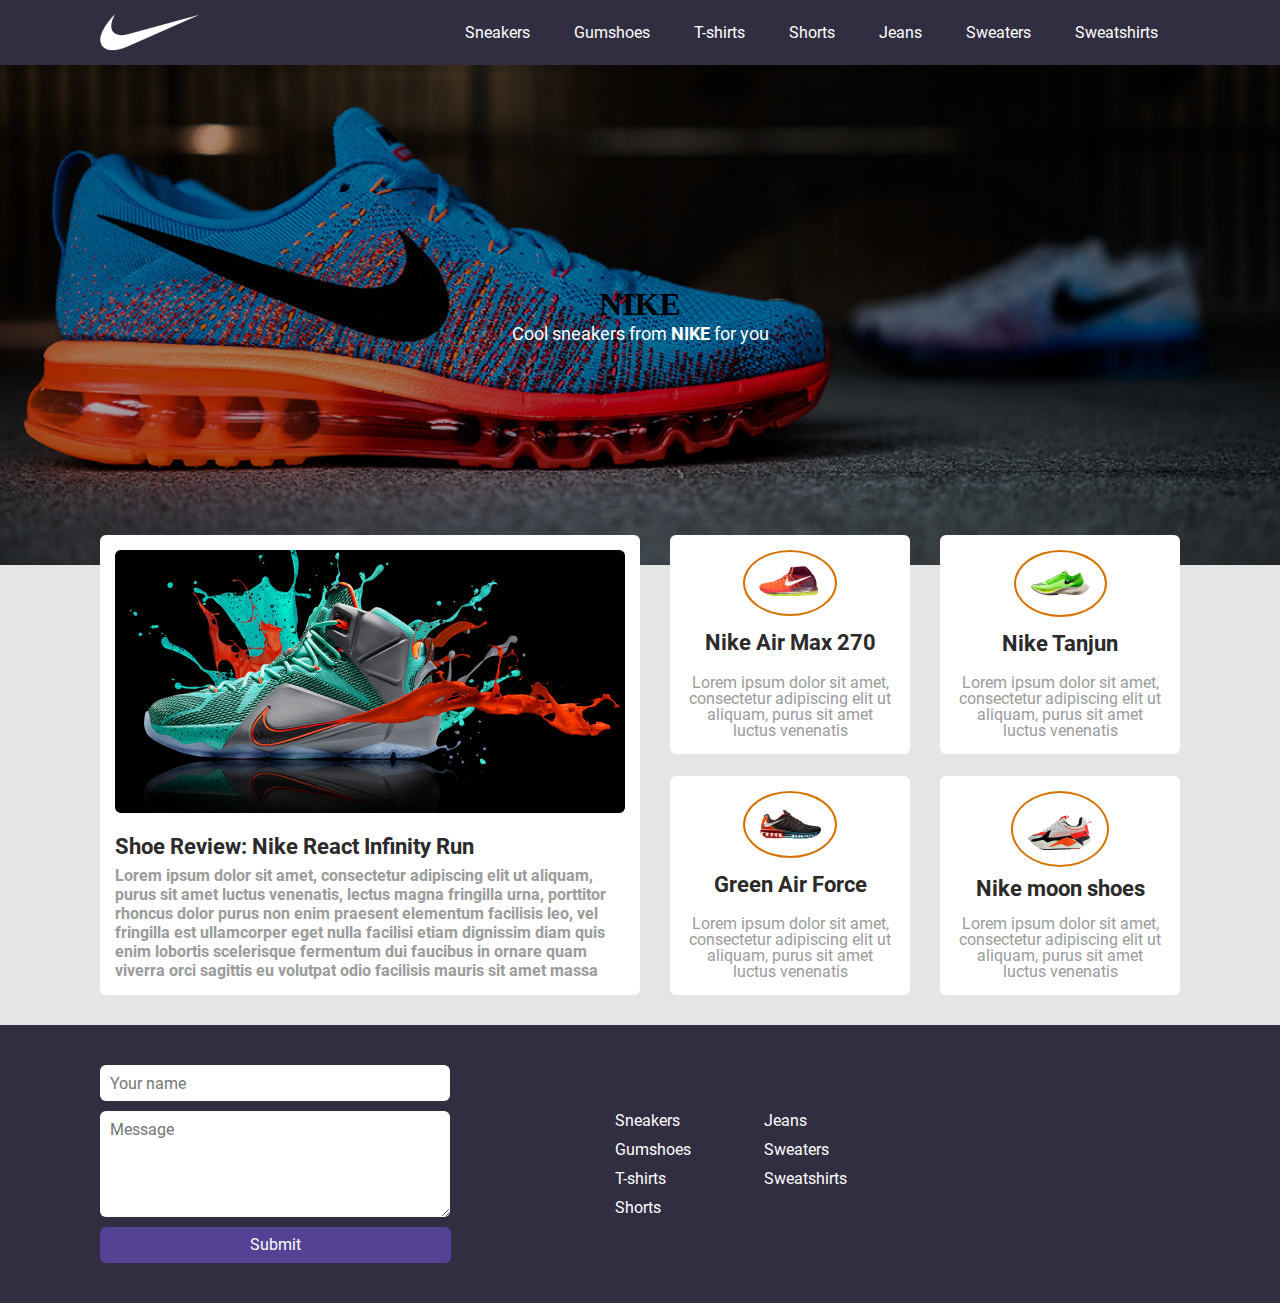
<file: index.html>
<!DOCTYPE html>
<html lang="en">

<head>
    <meta charset="UTF-8">
    <meta http-equiv="X-UA-Compatible" content="IE=edge">
    <meta name="viewport" content="width=device-width, initial-scale=1.0">
    <link rel="stylesheet" href="./assets/styles/style.css">

    <title>Document</title>
</head>

<body>

    <header class="header">
        <nav class="nav">
            <div class="container nav__content">
                <img src="./assets/images/nav_logo.png" alt="LOGO">
                
                <ul class="nav__list">
                    
                    <li>
                        <a href="" class="nav__list-link">
                            Sneakers
                        </a>
                    </li>
                    <li>
                        <a href="" class="nav__list-link">
                            Gumshoes
                        </a>
                    </li>
                    <li>
                        <a href="" class="nav__list-link">
                            T-shirts
                        </a>
                    </li>
                    <li>
                        <a href="" class="nav__list-link">
                            Shorts
                        </a>
                    </li>
                    <li>
                        <a href="" class="nav__list-link">
                            Jeans
                        </a>
                    </li>
                    <li>
                        <a href="" class="nav__list-link">
                            Sweaters
                        </a>
                    </li>
                    <li>
                        <a href="" class="nav__list-link">
                            Sweatshirts
                        </a>
                    </li>
                </ul>

            </div>
        </nav>

        <div class="header__content">
            <h1 class="heder__content-title">
                NIKE
            </h1>
            <h2 class="header__content-subtitle">
                Cool sneakers from
                <span class="subtitle__span">
                    NIKE
                </span>
                for you
            </h2>
        </div>
    </header>

    <main class="main">

        <section class="products">
            <div class="container products__content">
                <div class="main__card">
                    <img src="./assets/images/main__card.png" alt="">
                    <h3 class="main__card-title">
                        Shoe Review: Nike React Infinity Run
                    </h3>
                    <p class="main__card-descr">
                        Lorem ipsum dolor sit amet, consectetur adipiscing elit ut aliquam, purus sit amet luctus
                        venenatis, lectus magna fringilla urna, porttitor rhoncus dolor purus non enim praesent
                        elementum facilisis leo, vel fringilla est ullamcorper eget nulla facilisi etiam dignissim diam
                        quis enim lobortis scelerisque fermentum dui faucibus in ornare quam viverra orci sagittis eu
                        volutpat odio facilisis mauris sit amet massa
                    </p>
                </div>

                <div class="products__card">
                    <div class="products__items">
                        <div class="product__item">
                            <img src="./assets/images/1.png" alt="">
                            <h4 class="product__item-title">
                                Nike Air Max 270
                            </h4>
                            <p class="product__item-descr">
                                Lorem ipsum dolor sit amet, consectetur adipiscing elit ut aliquam, purus sit amet
                                luctus venenatis
                            </p>
                        </div>
                        <div class="product__item">
                            <img src="./assets/images/2.png" alt="">
                            <h4 class="product__item-title">
                                Nike Tanjun
                            </h4>
                            <p class="product__item-descr">
                                Lorem ipsum dolor sit amet, consectetur adipiscing elit ut aliquam, purus sit amet
                                luctus venenatis
                            </p>
                        </div>
                    </div>
                    <div class="products__items">
                        <div class="product__item">
                            <img src="./assets/images/3.png" alt="">
                            <h4 class="product__item-title">
                                Green Air Force
                            </h4>
                            <p class="product__item-descr">
                                Lorem ipsum dolor sit amet, consectetur adipiscing elit ut aliquam, purus sit amet
                                luctus venenatis
                            </p>
                        </div>
                        <div class="product__item">
                            <img src="./assets/images/4.png" alt="">
                            <h4 class="product__item-title">
                                Nike moon shoes
                            </h4>
                            <p class="product__item-descr">
                                Lorem ipsum dolor sit amet, consectetur adipiscing elit ut aliquam, purus sit amet
                                luctus venenatis
                            </p>
                        </div>
                    </div>
                </div>
            </div>
        </section>

    </main>

    <footer class="footer">
        <div class="container footer__content">
            <form action="" class="form">
                <input class="form__input" type="text" placeholder="Your name" required>

                <textarea class="form__textarea" name="" id="" cols="30" rows="10" placeholder="Message"></textarea>

                <!-- <a href="" class="form__btn ">Submit</a> -->

                <button class="form__btn ">Submit</button>
            </form>

            <div class="footer__lists">
                <ul class="footer__list">
                    <li><a class="footer__list-link" href="">Sneakers</a></li>
                    <li><a class="footer__list-link" href="">Gumshoes</a></li>
                    <li><a class="footer__list-link" href="">T-shirts</a></li>
                    <li><a class="footer__list-link" href="">Shorts</a></li>
                </ul>
                <ul class="footer__list">
                    <li><a class="footer__list-link" href="">Jeans</a></li>
                    <li><a class="footer__list-link" href="">Sweaters</a></li>
                    <li><a class="footer__list-link" href="">Sweatshirts</a></li>
                </ul>
            </div>

        </div>
    </footer>


</body>

</html>
</file>
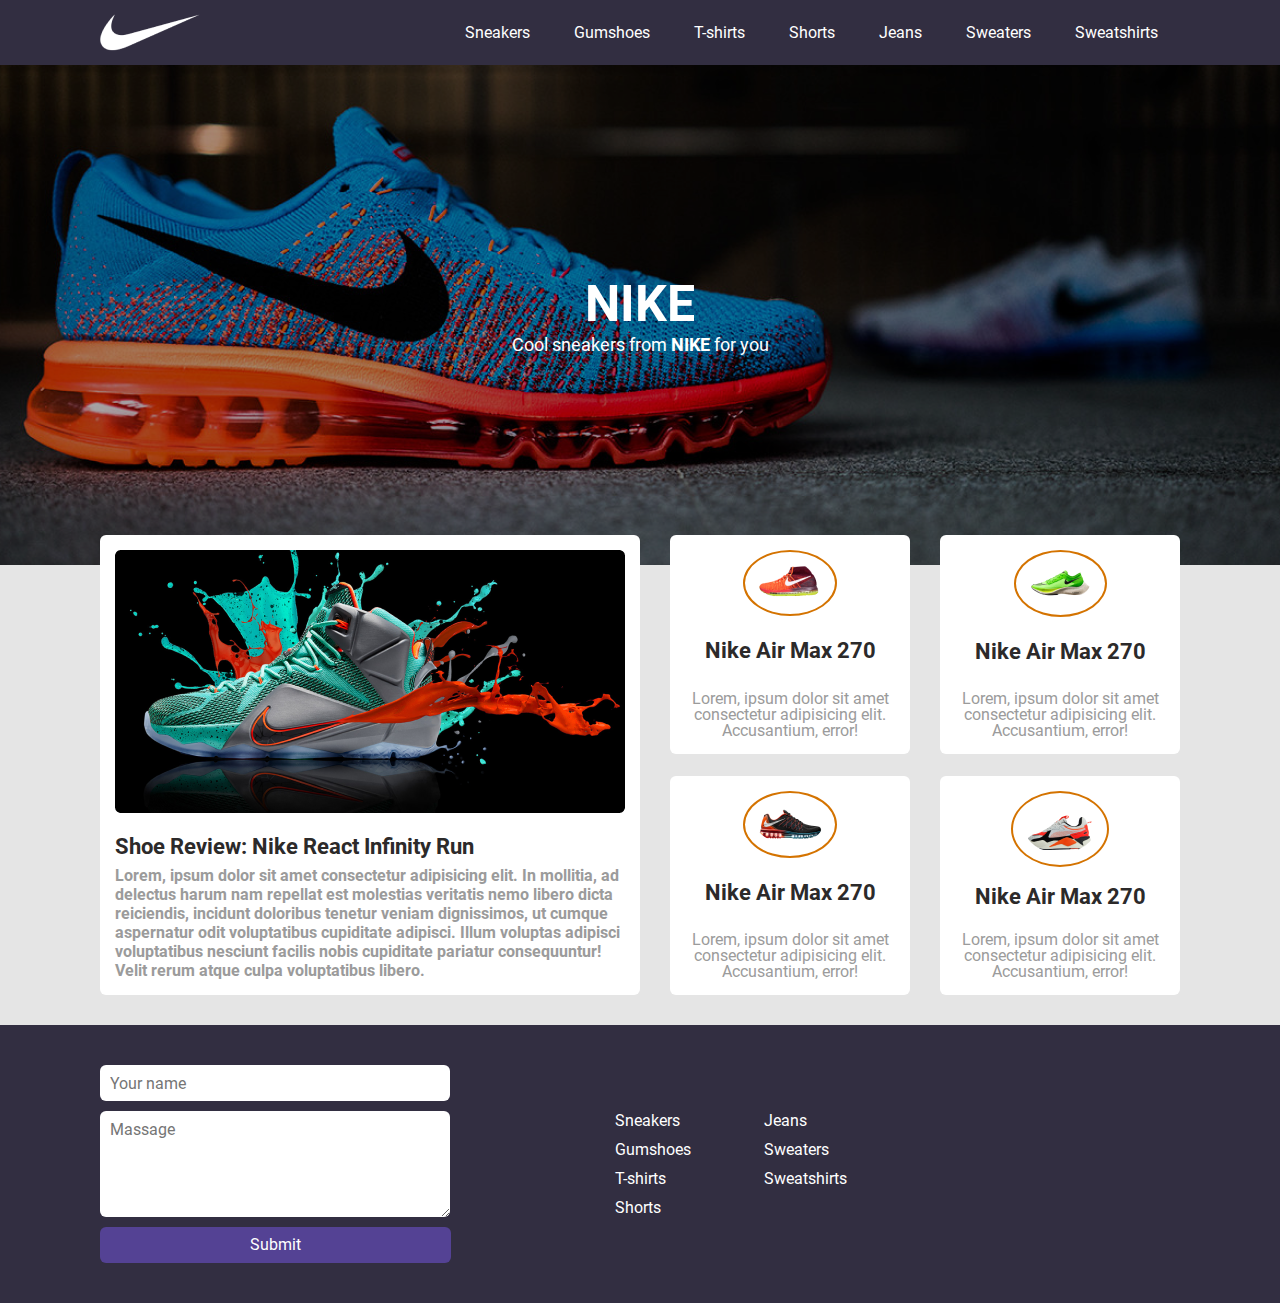
<file: idnex.html>
<!DOCTYPE html>
<html lang="en">

<head>
    <meta charset="UTF-8">
    <meta http-equiv="X-UA-Compatible" content="IE=edge">
    <meta name="viewport" content="width=device-width, initial-scale=1.0">
    <link rel="stylesheet" href="assets/styles/style.css">
    <title>Document</title>
</head>

<body>
    <header class="header">
        <nav class="nav">
            <div class="container nav__content">
                <img src="assets/images/nav_logo.png" alt="logo">
                <ul class="nav__list">
                    <li>
                        <a href="" class="nav__list-link">Sneakers</a>
                    </li>
                    <li>
                        <a href="" class="nav__list-link">Gumshoes</a>
                    </li>
                    <li>
                        <a href="" class="nav__list-link">T-shirts</a>
                    </li>
                    <li>
                        <a href="" class="nav__list-link">Shorts</a>
                    </li>
                    <li>
                        <a href="" class="nav__list-link">Jeans</a>
                    </li>
                    <li>
                        <a href="" class="nav__list-link">Sweaters</a>
                    </li>
                    <li>
                        <a href="" class="nav__list-link">Sweatshirts</a>
                    </li>
                </ul>
            </div>
        </nav>
        <div class="header__content">
            <h1 class="header__content-title">NIKE</h1>
            <h2 class="header__content-subtitle">Cool sneakers from
                <span class="subtitle__span">
                    NIKE
                </span>
                for you</h2>
        </div>
    </header>
    <main class="main">

        <section class="products">
            <div class="container products__content">
                <div class="main__card">
                    <img src="./assets/images/main__card .png" alt="">
                    <h3 class="main__card-title">
                        Shoe Review: Nike React Infinity Run
                    </h3>

                    <p class="main__card-descr">
                        Lorem, ipsum dolor sit amet consectetur adipisicing elit. In mollitia, ad delectus harum nam
                        repellat est molestias veritatis nemo libero dicta reiciendis, incidunt doloribus tenetur veniam
                        dignissimos, ut cumque aspernatur odit voluptatibus cupiditate adipisci. Illum voluptas adipisci
                        voluptatibus nesciunt facilis nobis cupiditate pariatur consequuntur! Velit rerum atque culpa
                        voluptatibus libero.
                    </p>

                </div>


                <div class="products__card">

                    <div class="products__items">
                        <div class="product__item">
                            <img src="./assets/images/1.png" alt="">
                            <h4 class="product__item-title">
                                Nike Air Max 270
                            </h4>
                            <p class="product__item-descr">
                                Lorem, ipsum dolor sit amet consectetur adipisicing elit. Accusantium, error!
                            </p>
                        </div>
                        <div class="product__item">
                            <img src="./assets/images/2.png" alt="">
                            <h4 class="product__item-title">
                                Nike Air Max 270
                            </h4>
                            <p class="product__item-descr">
                                Lorem, ipsum dolor sit amet consectetur adipisicing elit. Accusantium, error!
                            </p>
                        </div>
                    </div>
                    <div class="products__items">
                        <div class="product__item">
                            <img src="./assets/images/3.png" alt="">
                            <h4 class="product__item-title">
                                Nike Air Max 270
                            </h4>
                            <p class="product__item-descr">
                                Lorem, ipsum dolor sit amet consectetur adipisicing elit. Accusantium, error!
                            </p>
                        </div>
                        <div class="product__item">
                            <img src="./assets/images/4.png" alt="">
                            <h4 class="product__item-title">
                                Nike Air Max 270
                            </h4>
                            <p class="product__item-descr">
                                Lorem, ipsum dolor sit amet consectetur adipisicing elit. Accusantium, error!
                            </p>
                        </div>
                    </div>

                </div>
            </div>
        </section>

    </main>
    <footer class="footer">
        <div class="container footer__content">
            <form action="" class="form">
                <input class="form__input" type="text" placeholder="Your name" required>
                <textarea class="form__textarea" name="" id="" cols="30" rows="10" placeholder="Massage"></textarea>
                <!-- <a href="" class="form__btn"><p>Submit</p></a> -->
                <button class="form__btn">Submit</button>

        
            </form>
            <div class="footer__lists">
                <ul class="footer__list">
                    <li><a class="footer__list-link" href="">Sneakers</a></li>
                    <li><a class="footer__list-link" href="">Gumshoes</a></li>
                    <li><a class="footer__list-link" href="">T-shirts</a></li>
                    <li><a class="footer__list-link" href="">Shorts</a></li>
                </ul>
                <ul class="footer__list">
                    <li><a class="footer__list-link" href="">Jeans</a></li>
                    <li><a class="footer__list-link" href="">Sweaters</a></li>
                    <li><a class="footer__list-link" href="">Sweatshirts</a></li>
                </ul>
            </div>
            
        </div>
    </footer>
</body>

</html>
</file>
<file: assets/styles/style.css>
@import "fonts.css";

* {
    margin: 0;
    padding: 0;
}

a {
    text-decoration: none;
}

li {
    list-style: none;
}

body {
    background: #E5E5E5;
}

.container {
    width: 100%;
    max-width: 1110px;
    padding: 0 15px;
    margin: 0 auto;
    box-sizing: border-box;

}

.nav {
    background: #322E41;
}

.nav__list-link {
    font-family: 'Roboto';
    font-style: normal;
    font-weight: 400;
    font-size: 16px;
    line-height: 19px;
    color: #FFFFFF;
    padding: 23px 22px;
    display: block;
    transition: .3s;
}

.nav__list-link:hover {
    color: #D47300;
    background: white;
}

.nav__content {
    display: flex;
    align-items: center;
    justify-content: space-between;
}

.nav__list {
    display: flex;
}

.header__content {
    min-height: 500px;
    background: url('../images/header_bg.png') no-repeat center center / cover;
    display: flex;
    align-items: center;
    justify-content: center;
    flex-direction: column;
    flex-wrap: wrap;
}

.header__content-title {
    font-family: 'Roboto';
    font-style: normal;
    font-weight: 700;
    font-size: 50px;
    line-height: 59px;
    color: #FFFFFF;

}

.header__content-subtitle {
    font-family: 'Roboto';
    font-style: normal;
    font-weight: 400;
    font-size: 18px;
    line-height: 21px;
    text-align: center;
    color: #FFFFFF;

}

.header__content-subtitle>span {
    font-weight: 700;
}

.main__card {
    padding: 15px;
    background: #FFFFFF;
    border-radius: 6px;
   transition: 1s;
}
.main__card:hover{ 
    box-shadow: 10px 10px 2px 1px  rgb(0, 0, 0, .2);
}
.main__card-title {
    font-family: 'Roboto';
    font-style: normal;
    font-weight: 700;
    font-size: 22px;
    line-height: 19px;
    color: #2C2A2A;
    max-width: 510px;
    margin-top: 20px;
    margin-bottom: 10px;

}

.main__card-descr {
    font-family: 'Roboto';
    font-style: normal;
    font-weight: 700;
    font-size: 16px;
    line-height: 19px;
    color: #9B9B9B;
    max-width: 510px;
}

.product__item {
    padding: 15px;
    background: #FFFFFF;
    border-radius: 6px;
    display: flex;
    flex-direction: column;
    max-width: 255px;
    align-items: center;
    height: 189px;
    justify-content: space-between;
   transition: 1s;
}
.product__item:hover {
    box-shadow: 15px 15px grey;
    
}
.product__item > img{
    border: 2px solid #D47300;
    padding: 12px;
    border-radius: 50%;
}
.product__item-title {
    font-family: 'Roboto';
    font-style: normal;
    font-weight: 700;
    font-size: 22px;
    line-height: 6px;
    text-align: center;
    color: #2C2A2A;
    margin-top: 15px;
    margin-bottom: 20px;
}

.product__item-descr {
    font-family: 'Roboto';
    font-style: normal;
    font-weight: 400;
    font-size: 16px;
    line-height: 16px;
    text-align: center;
    color: #9B9B9B;

}
.products__items{
    display: flex;
    gap: 30px;
}
.products__content{
    display: flex;
    
}
.products__card{
    margin-left: 30px;
    display: flex;
    justify-content: space-between;
    flex-direction: column;
}
.main{
    margin: -30px 0 30px;
}
.footer{
    background: #322E41;
    padding: 40px 0;
}
.form__input{
    width: 330px;
    height: 36px;
    background: #FFFFFF;
    border-radius: 6px;
    border: none;
    outline: none;
    padding: 0 10px;
    font-family: 'Roboto';
    font-style: normal;
    font-weight: 400;
    font-size: 16px;
    line-height: 18px;
    color: #9B9B9B;
}
.form__textarea{
    width: 330px;
    height: 86px;
    border-radius: 6px;
    padding: 10px;
    border: none;
    outline: none;
    font-family: 'Roboto';
font-style: normal;
font-weight: 400;
font-size: 16px;
line-height: 18px;
color: #9B9B9B;
}
.form{
    display: flex;
    flex-direction: column;
    gap: 10px;
    margin-right: 164px;
}
/* .form__btn{
    width: 370px;
    height: 36px;
    background: #544294;
    border-radius: 6px;
    font-family: 'Roboto';
    font-style: normal;
    font-weight: 400;
    font-size: 16px;
    line-height: 18px;
    text-align: center;
    color: #FFFFFF;
    display: flex;
    align-items: center;
    justify-content: center;
} */
.form__btn{
    width: max-content;
    padding: 9px 150px;
    font-family: 'Roboto';
    font-style: normal;
    font-weight: 400;
    font-size: 16px;
    line-height: 18px;
    text-align: center;
    color: #FFFFFF;
    background: #544294;
    border-radius: 6px;
    border: none;
}
.footer__content {
    display: flex;
    align-items: center;
}

.footer__lists {
    display: flex;
    gap: 73px;
}

.footer__list {
    display: flex;
    flex-direction: column;
    gap: 10px;
}

.footer__list-link {
    font-family: 'Roboto';
    font-style: normal;
    font-weight: 400;
    font-size: 16px;
    line-height: 19px;
    color: #FFFFFF;
}
</file>
